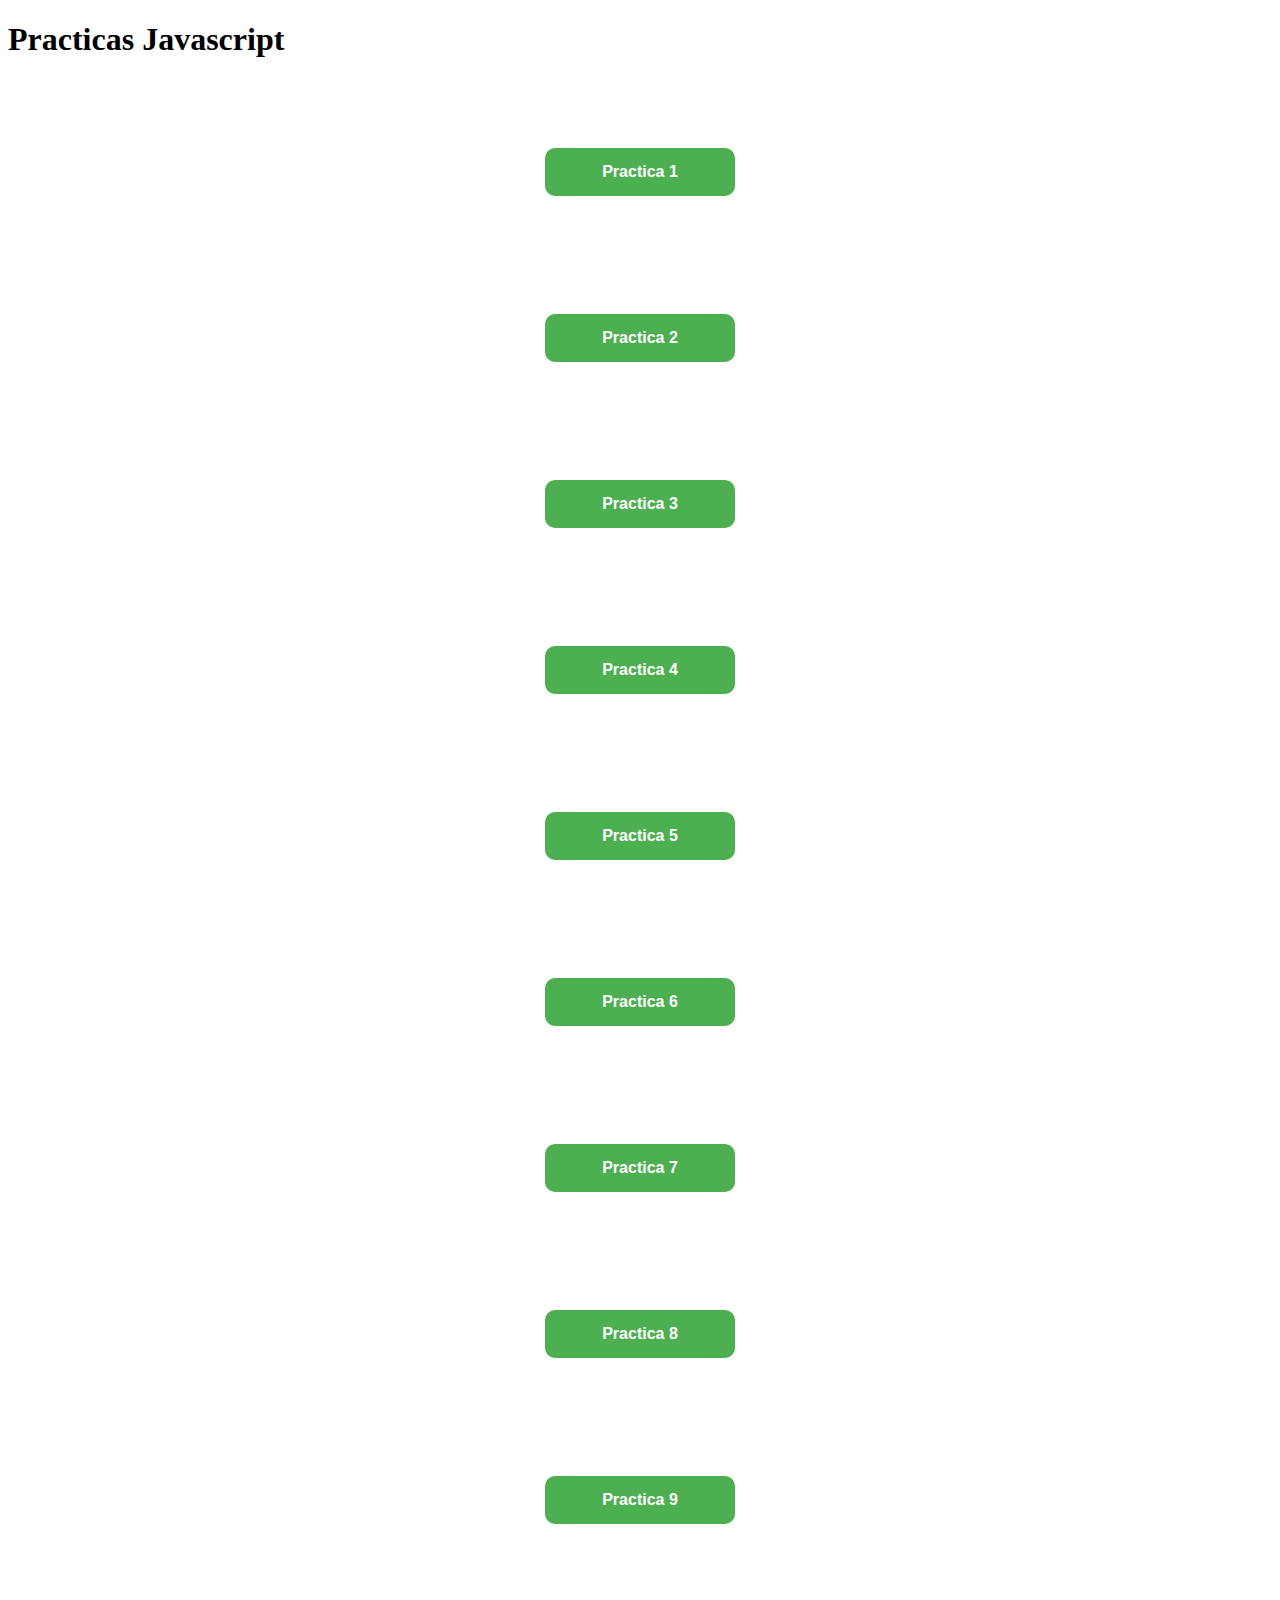
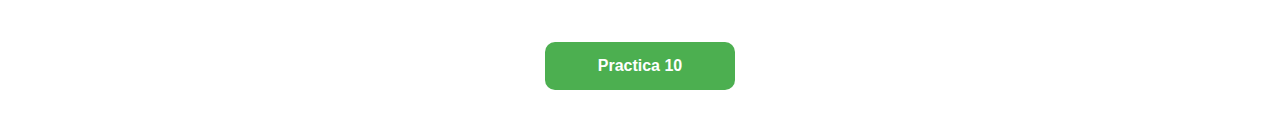
<file: index.html>
<!DOCTYPE html>
<html lang="en">
<head>
    <meta charset="UTF-8">
    <meta name="viewport" content="width=device-width, initial-scale=1.0">
    <title>Index</title>
    <link rel="stylesheet" href="estilos_index.css">
</head>
<body>
    <h1>Practicas Javascript</h1>
    <br>
    <a href="practica1.html" target="_blank">Practica 1</a>
    <br>
    <a href="practica2.html" target="_blank">Practica 2</a>
    <br>
    <a href="practica3.html" target="_blank">Practica 3</a>
    <br>
    <a href="practica4.html" target="_blank">Practica 4</a>
    <br>
    <a href="practica5.html" target="_blank">Practica 5</a>
    <br>
    <a href="practica6.html" target="_blank">Practica 6</a>
    <br>
    <a href="practica7.html" target="_blank">Practica 7</a>
    <br>
    <a href="practica8.html" target="_blank">Practica 8</a>
    <br>
    <a href="practica9.html" target="_blank">Practica 9</a>
    <br>
    <a href="practica10.html" target="_blank">Practica 10</a>
    
</body>
</html>
</file>
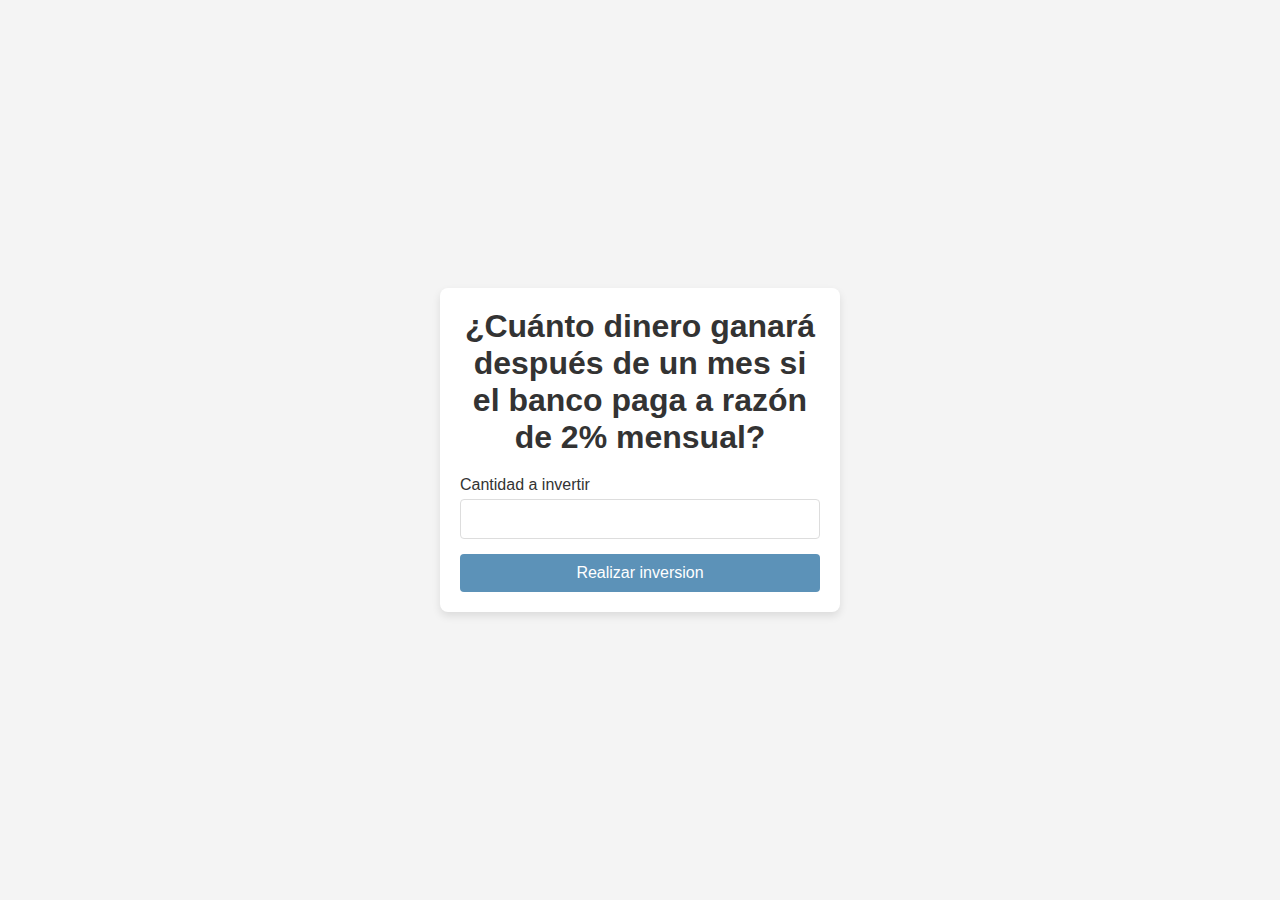
<file: practica1.html>
<!DOCTYPE html>
<html lang="en">
<head>
    <meta charset="UTF-8">
    <meta name="viewport" content="width=device-width, initial-scale=1.0">
    <title>Primer practica</title>
    <link rel="stylesheet" href="estilos_practica1.css">
</head>
<body>
    <div class="container">
        <h1>¿Cuánto dinero ganará después de un mes si el banco paga a razón de 2% mensual?</h1>
        <form id="porcentajeform">
            <label for="valor">Cantidad a invertir </label>
            <input id="valor">
            <button type="button" onclick="calcular()">Realizar inversion</button>
        </form>
        </div>
        <script src="invertir1.js"></script>
</body>
</html>
</file>
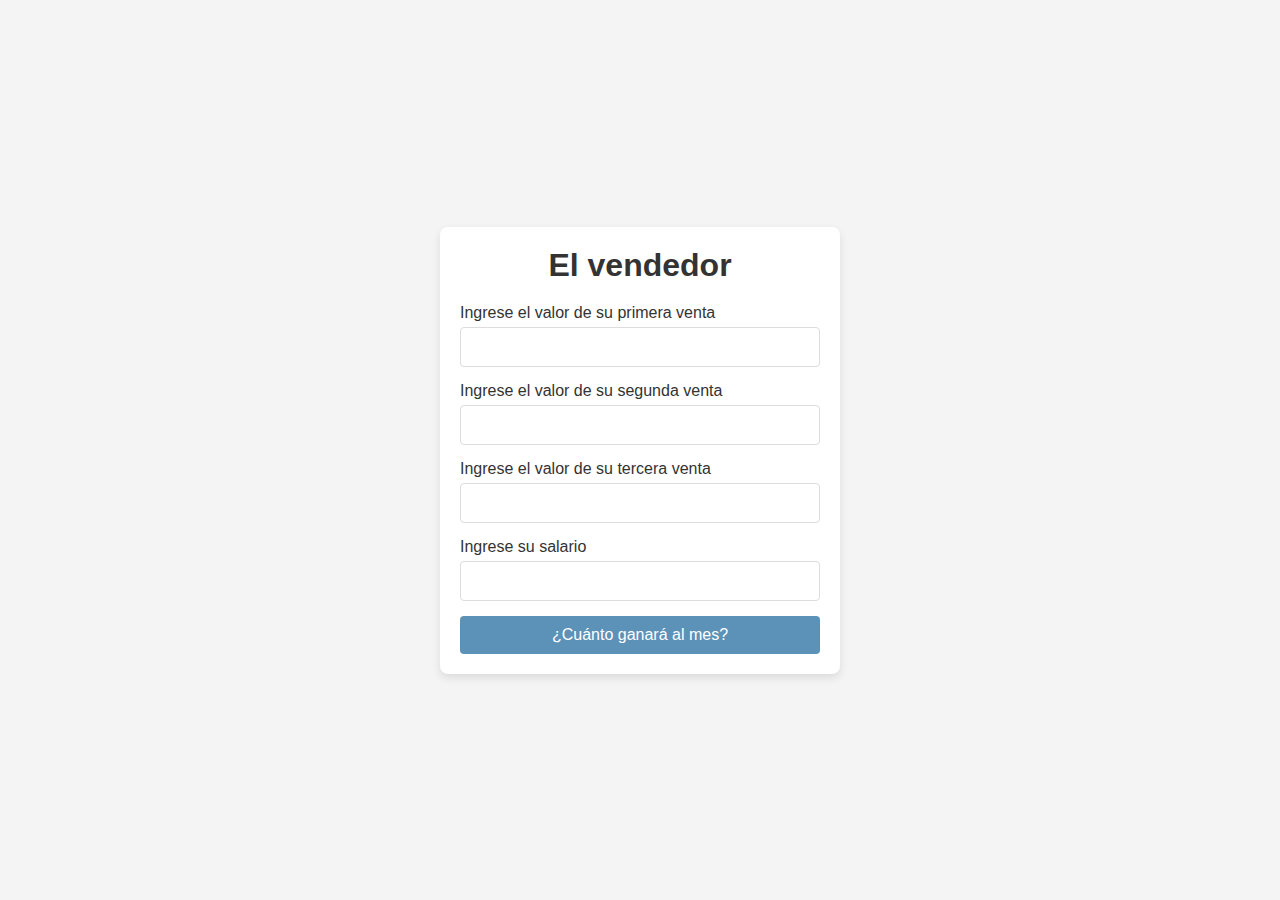
<file: practica2.html>
<!DOCTYPE html>
<html lang="en">
<head>
    <meta charset="UTF-8">
    <meta name="viewport" content="width=device-width, initial-scale=1.0">
    <title>El vendedor</title>
    <link rel="stylesheet" href="estilos_practica2.css">
</head>
<body>
    <div class="container">
        <h1>El vendedor</h1>
        <form id="vendedorform">
            <label for="venta1">Ingrese el valor de su primera venta</label>
            <input id="venta1">
            <label for="venta2">Ingrese el valor de su segunda venta</label>
            <input id="venta2">
            <label for="venta3">Ingrese el valor de su tercera venta</label>
            <input id="venta3">
            <label for="salario">Ingrese su salario</label>
            <input id="salario">
            <button type="button" onclick="extra()">¿Cuánto ganará al mes?</button>
        </form>
    </div>
    <script src="extra.js"></script>   
</body>
</html>
</file>
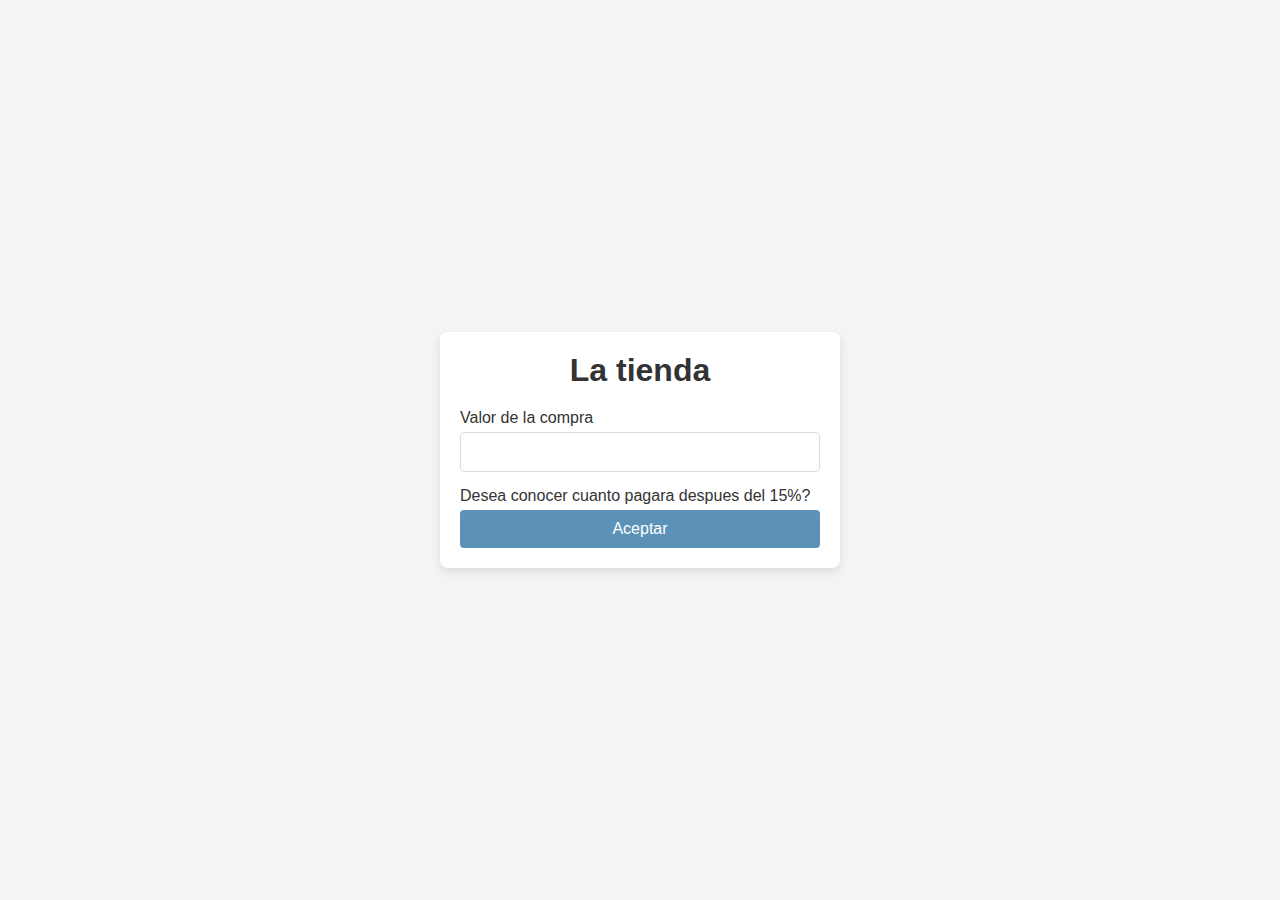
<file: practica3.html>
<!DOCTYPE html>
<html lang="en">
<head>
    <meta charset="UTF-8">
    <meta name="viewport" content="width=device-width, initial-scale=1.0">
    <title>La tienda</title>
    <link rel="stylesheet" href="estilos_practica3.css">
</head>
<body>
    <div class="container">
        <h1>La tienda</h1>
        <form id="tiendaform">
            <label for="ValorCompra">Valor de la compra</label>
            <input id="ValorCompra">
            <label>Desea conocer cuanto pagara despues del 15%?</label>
            <button type="button" onclick="porciento()">Aceptar</button>
        </form>
    </div>
    <script src="porciento.js"></script>
</body>
</html>
</file>
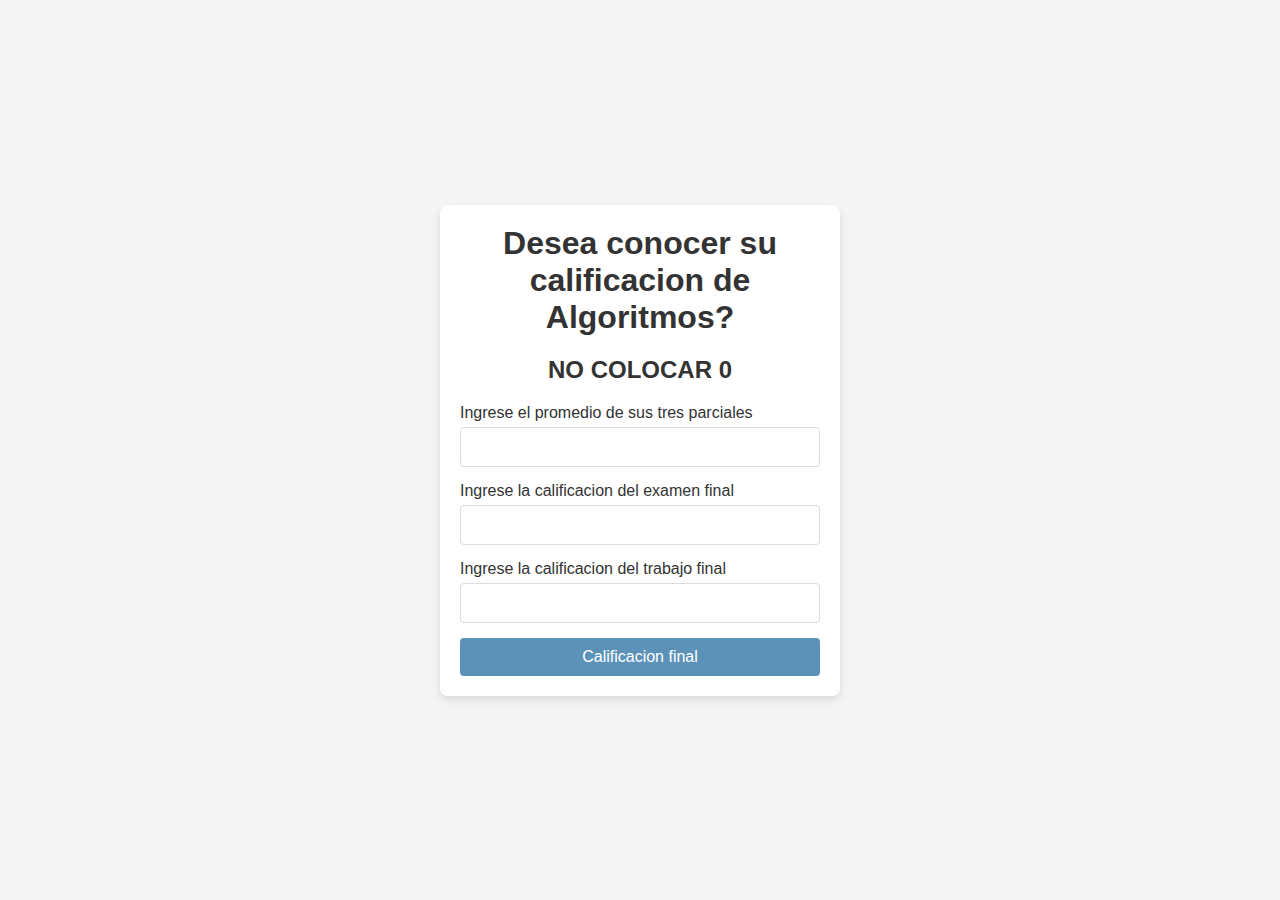
<file: practica4.html>
<!DOCTYPE html>
<html lang="en">
<head>
    <meta charset="UTF-8">
    <meta name="viewport" content="width=device-width, initial-scale=1.0">
    <title>Calificacion Algoritmos</title>
    <link rel="stylesheet" href="estilos_practica4.css">
</head>
<body>
    <div class="container">
        <h1>Desea conocer su calificacion de Algoritmos?</h1>
        <h2>NO COLOCAR 0</h2>
        <form id="Algoritmosform">
            <label for="promedio">Ingrese el promedio de sus tres parciales</label>
            <input id="promedio">
            <label for="examen">Ingrese la calificacion del examen final</label>
            <input id="examen">
            <label for="trabajo">Ingrese la calificacion del trabajo final</label>
            <input id="trabajo">
            <button type="button" onclick="Algoritmos()">Calificacion final</button>
        </form>
    </div>
    <script src="Algoritmos.js"></script>
</body>
</html>
</file>
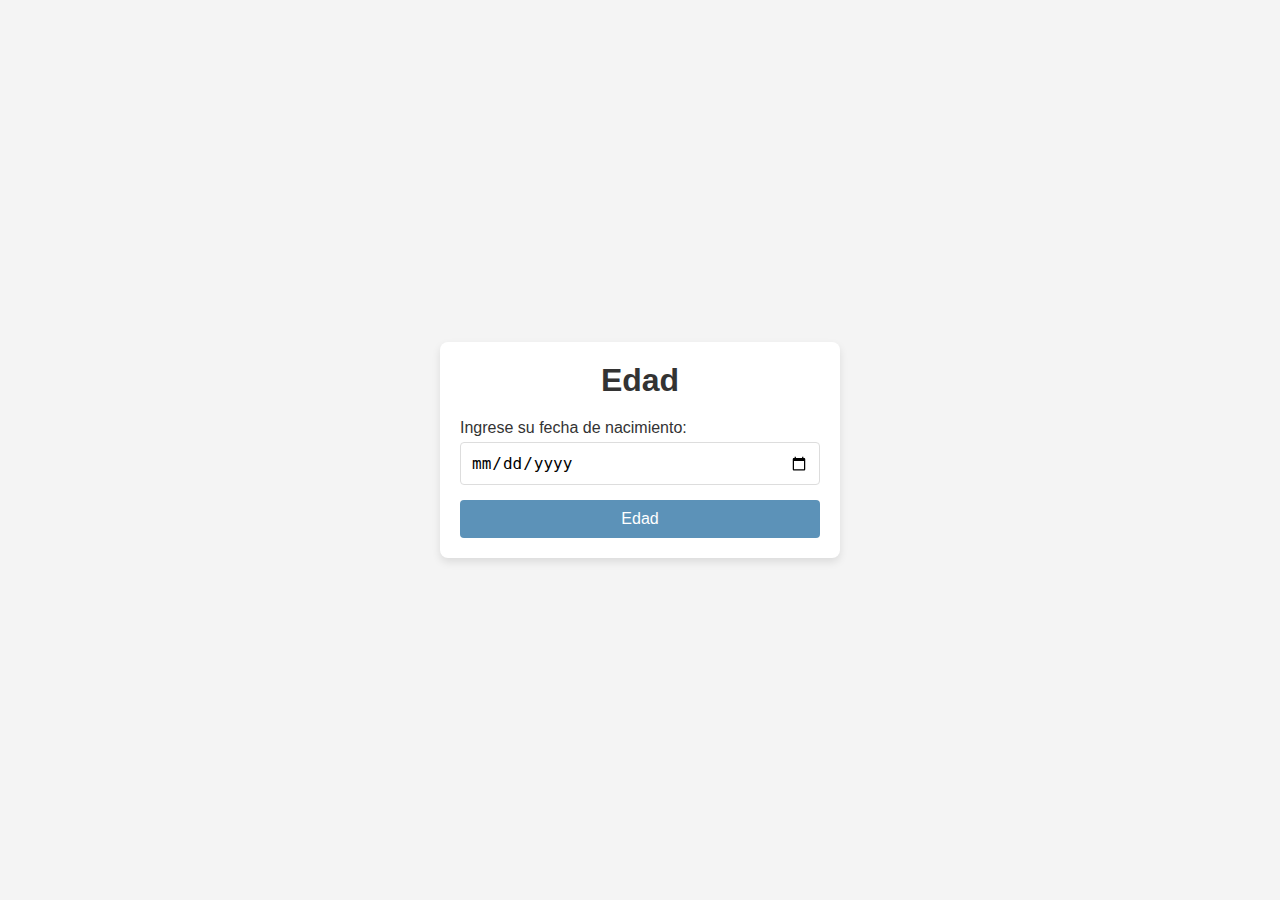
<file: practica5.html>
<!DOCTYPE html>
<html lang="en">
<head>
    <meta charset="UTF-8">
    <meta name="viewport" content="width=device-width, initial-scale=1.0">
    <title>Edad</title>
    <link rel="stylesheet" href="estilos_practica5.css">
</head>
<body>
    <div class="container">
        <h1>Edad</h1>
        <form id="edadForm">
            <label for="fechaNacimiento">Ingrese su fecha de nacimiento:</label>
            <input type="date" id="fechaNacimiento" required>
            <button type="button" onclick="CalcularEdad()">Edad</button>
        </form>
    </div>
    <script src="CalcularEdad.js"></script>
</body>
</html>
</file>
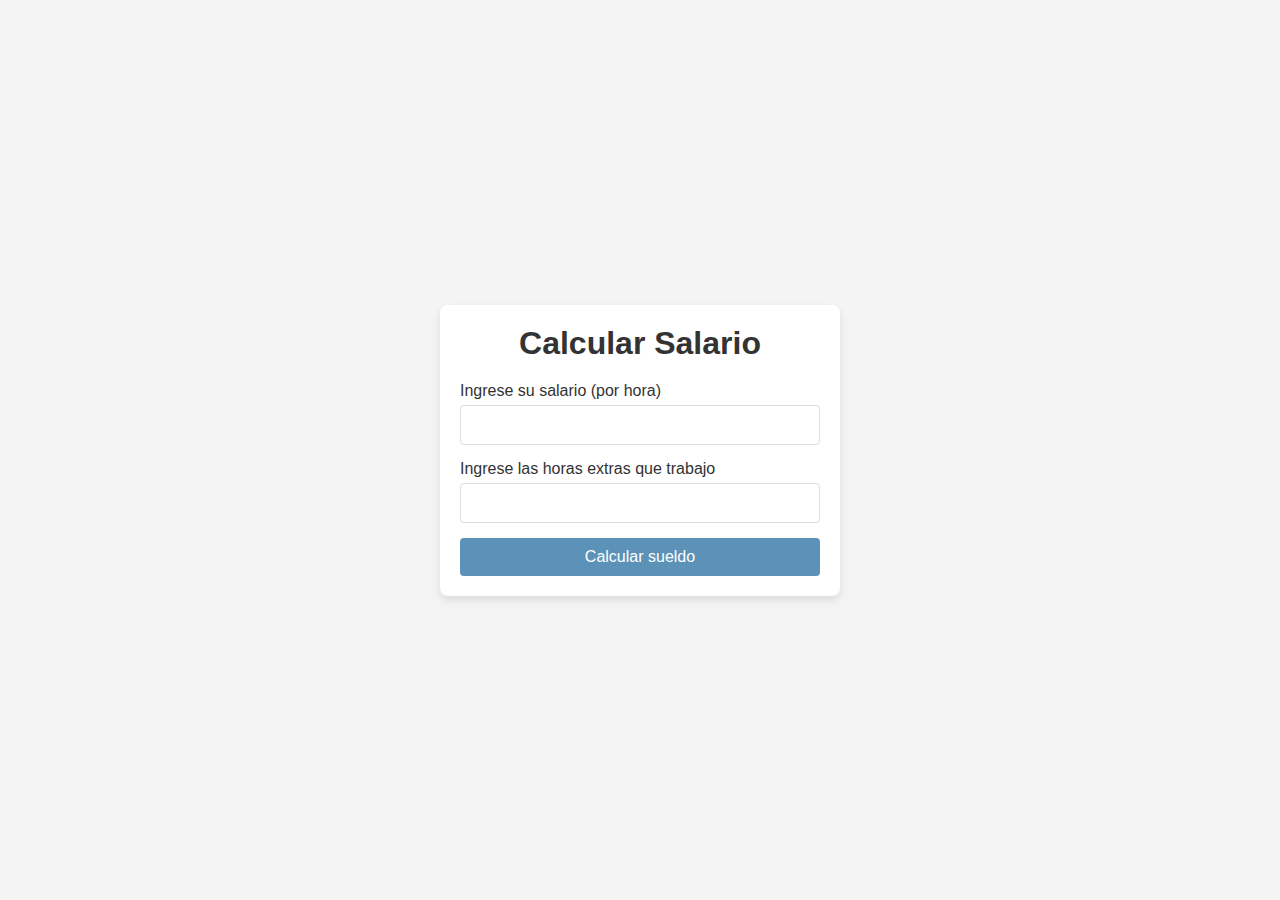
<file: practica7.html>
<!DOCTYPE html>
<html lang="en">
<head>
    <meta charset="UTF-8">
    <meta name="viewport" content="width=device-width, initial-scale=1.0">
    <title>Trabajador</title>
    <link rel="stylesheet" href="estilos_practica7.css">
</head>
<body>
    <div class="container">
        <h1>Calcular Salario</h1>
        <form id="porcentajeform">
            <label for="SalarioHora">Ingrese su salario (por hora) </label>
            <input id="SalarioHora">
            <label for="HorasExtras">Ingrese las horas extras que trabajo </label>
            <input id="HorasExtras">
            <button type="button" onclick="horas()">Calcular sueldo</button>
        </form>
        </div>
        <script src="Horas.js"></script>
</body>
</html>
</file>
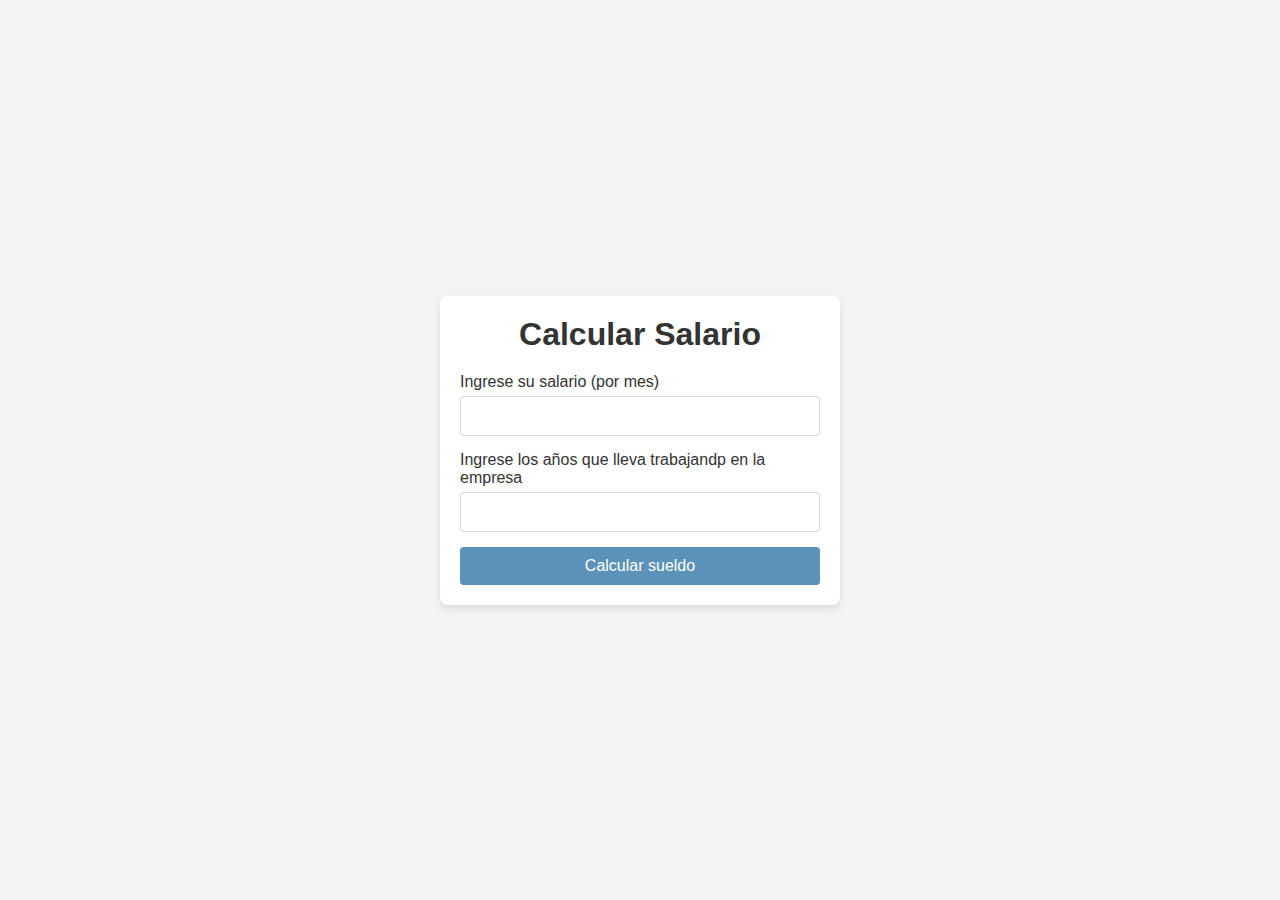
<file: practica8.html>
<!DOCTYPE html>
<html lang="en">
<head>
    <meta charset="UTF-8">
    <meta name="viewport" content="width=device-width, initial-scale=1.0">
    <title>Utilidad</title>
    <link rel="stylesheet" href="estilos_practica8.css">
</head>
<body>
    <div class="container">
        <h1>Calcular Salario</h1>
        <form id="Utilidadform">
            <label for="SalarioMes">Ingrese su salario (por mes) </label>
            <input id="SalarioMes">
            <label for="anos">Ingrese los años que lleva trabajandp en la empresa </label>
            <input id="anos">
            <button type="button" onclick="Tiempo()">Calcular sueldo</button>
        </form>
        </div>
        <script src="Tiempo.js"></script>
</body>
</html>
</file>
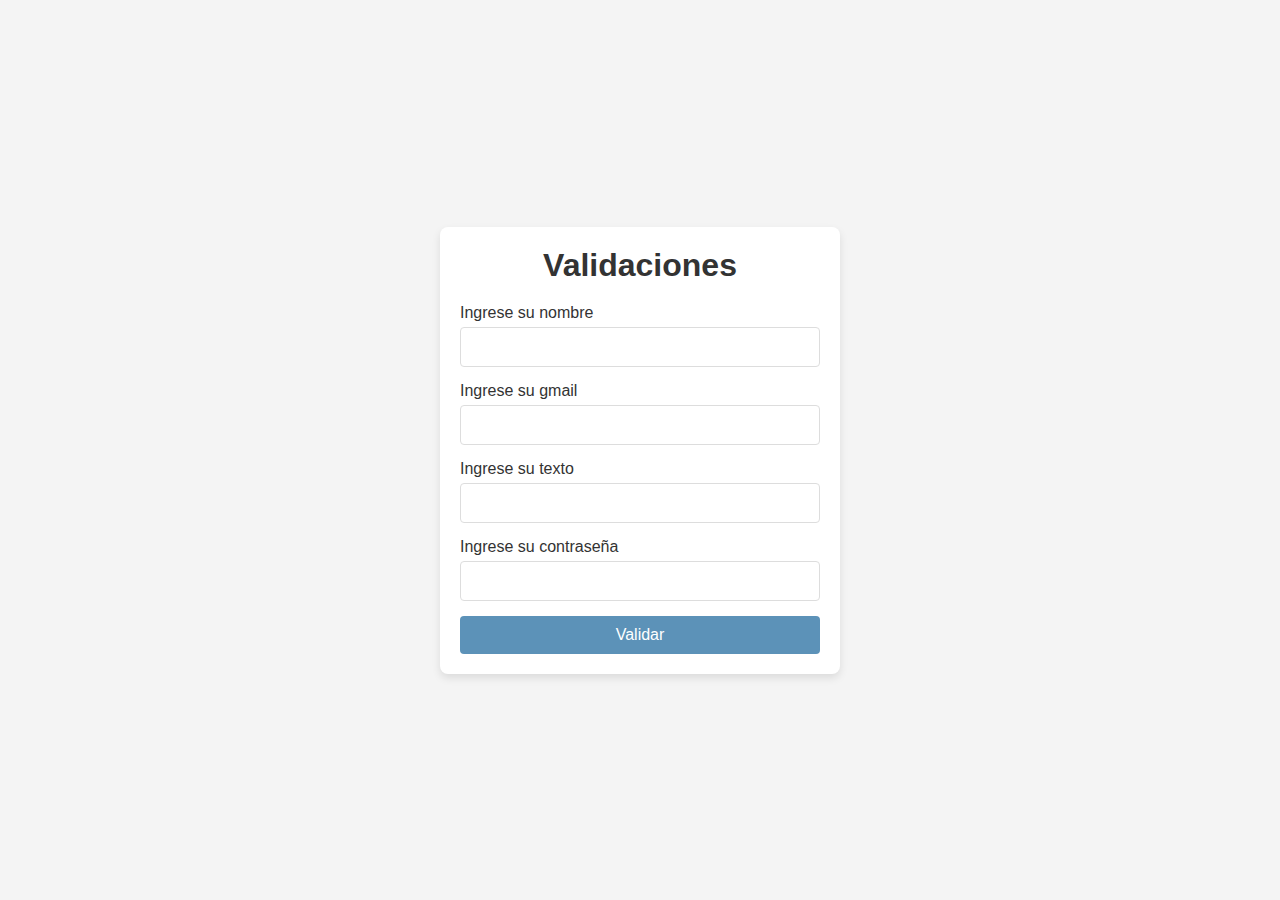
<file: practica9.html>
<!DOCTYPE html>
<html lang="en">
<head>
    <meta charset="UTF-8">
    <meta name="viewport" content="width=device-width, initial-scale=1.0">
    <title>Validaciones</title>
    <link rel="stylesheet" href="estilos_practica3.css">
</head>
<body>
    <div class="container">
        <h1>Validaciones</h1>
        <form id="validarform">
            <label for="Nombre">Ingrese su nombre</label>
            <input id="Nombre">
            <label for="gmail">Ingrese su gmail</label>
            <input id="gmail">
            <label for="texto">Ingrese su texto</label>
            <input id="texto">
            <label for="contraseña">Ingrese su contraseña</label>
            <input id="contraseña">
            <button type="button" onclick="validacion()">Validar</button>
        </form>
    </div>
    <script src="Validacion.js"></script>
</body>
</html>
</file>
<file: estilos_index.css>
a {
    display: block;
    width: 150px;
    font-family: Verdana, Geneva, Tahoma, sans-serif;
    font-weight: 700;
    border-radius: 10px;
    margin: 50px auto; 
    padding: 15px 20px;
    background-color: #4CAF50; 
    color: white; 
    text-align: center;
    text-decoration: none;
}

a:hover {
    background-color: #388E3C; 
}
</file>
<file: estilos_practica1.css>
* {
    margin: 0;
    padding: 0;
    box-sizing: border-box;
  }
  
  body {
    font-family: Arial, sans-serif;
    background-color: #f4f4f4;
    display: flex;
    justify-content: center;
    align-items: center;
    height: 100vh;
  }
  
  .container {
    background-color: white;
    padding: 20px;
    border-radius: 8px;
    box-shadow: 0 4px 8px rgba(0, 0, 0, 0.1);
    max-width: 400px;
    width: 100%;
  }
  
  h1 {
    text-align: center;
    color: #333;
    margin-bottom: 20px;
  }
  
  form {
    display: flex;
    flex-direction: column;
  }
  
  label {
    margin-bottom: 5px;
    color: #333;
  }
  
  input {
    padding: 10px;
    margin-bottom: 15px;
    border: 1px solid #ddd;
    border-radius: 4px;
    font-size: 16px;
  }
  
  button {
    padding: 10px;
    background-color: #5c92b8;
    color: white;
    border: none;
    border-radius: 4px;
    font-size: 16px;
    cursor: pointer;
  }
  
  button:hover {
    background-color: #262274;
  }
</file>
<file: estilos_practica2.css>
* {
    margin: 0;
    padding: 0;
    box-sizing: border-box;
}

body {
    font-family: Arial, sans-serif;
    background-color: #f4f4f4;
    display: flex;
    justify-content: center;
    align-items: center;
    height: 100vh;
}

.container {
    background-color: white;
    padding: 20px;
    border-radius: 8px;
    box-shadow: 0 4px 8px rgba(0, 0, 0, 0.1);
    max-width: 400px;
    width: 100%;
}

h1 {
    text-align: center;
    color: #333;
    margin-bottom: 20px;
}

form {
    display: flex;
    flex-direction: column;
}

label {
    margin-bottom: 5px;
    color: #333;
}

input {
    padding: 10px;
    margin-bottom: 15px;
    border: 1px solid #ddd;
    border-radius: 4px;
    font-size: 16px;
}

button {
    padding: 10px;
    background-color: #5c92b8;
    color: white;
    border: none;
    border-radius: 4px;
    font-size: 16px;
    cursor: pointer;
}

button:hover {
    background-color: #262274;
}
</file>
<file: estilos_practica3.css>
* {
    margin: 0;
    padding: 0;
    box-sizing: border-box;
  }
  
  body {
    font-family: Arial, sans-serif;
    background-color: #f4f4f4;
    display: flex;
    justify-content: center;
    align-items: center;
    height: 100vh;
  }
  
  .container {
    background-color: white;
    padding: 20px;
    border-radius: 8px;
    box-shadow: 0 4px 8px rgba(0, 0, 0, 0.1);
    max-width: 400px;
    width: 100%;
  }
  
  h1 {
    text-align: center;
    color: #333;
    margin-bottom: 20px;
  }
  
  form {
    display: flex;
    flex-direction: column;
  }
  
  label {
    margin-bottom: 5px;
    color: #333;
  }
  
  input {
    padding: 10px;
    margin-bottom: 15px;
    border: 1px solid #ddd;
    border-radius: 4px;
    font-size: 16px;
  }
  
  button {
    padding: 10px;
    background-color: #5c92b8;
    color: white;
    border: none;
    border-radius: 4px;
    font-size: 16px;
    cursor: pointer;
  }
  
  button:hover {
    background-color: #262274;
  }
</file>
<file: estilos_practica4.css>
* {
    margin: 0;
    padding: 0;
    box-sizing: border-box;
  }
  
  body {
    font-family: Arial, sans-serif;
    background-color: #f4f4f4;
    display: flex;
    justify-content: center;
    align-items: center;
    height: 100vh;
  }
  
  .container {
    background-color: white;
    padding: 20px;
    border-radius: 8px;
    box-shadow: 0 4px 8px rgba(0, 0, 0, 0.1);
    max-width: 400px;
    width: 100%;
  }
  
  h1 {
    text-align: center;
    color: #333;
    margin-bottom: 20px;
  }

  h2 {
    text-align: center;
    color: #333;
    margin-bottom: 20px;
  }
  
  form {
    display: flex;
    flex-direction: column;
  }
  
  label {
    margin-bottom: 5px;
    color: #333;
  }
  
  input {
    padding: 10px;
    margin-bottom: 15px;
    border: 1px solid #ddd;
    border-radius: 4px;
    font-size: 16px;
  }
  
  button {
    padding: 10px;
    background-color: #5c92b8;
    color: white;
    border: none;
    border-radius: 4px;
    font-size: 16px;
    cursor: pointer;
  }
  
  button:hover {
    background-color: #262274;
  }
</file>
<file: estilos_practica5.css>
* {
    margin: 0;
    padding: 0;
    box-sizing: border-box;
  }
  
  body {
    font-family: Arial, sans-serif;
    background-color: #f4f4f4;
    display: flex;
    justify-content: center;
    align-items: center;
    height: 100vh;
  }
  
  .container {
    background-color: white;
    padding: 20px;
    border-radius: 8px;
    box-shadow: 0 4px 8px rgba(0, 0, 0, 0.1);
    max-width: 400px;
    width: 100%;
  }
  
  h1 {
    text-align: center;
    color: #333;
    margin-bottom: 20px;
  }

  h2 {
    text-align: center;
    color: #333;
    margin-bottom: 20px;
  }
  
  form {
    display: flex;
    flex-direction: column;
  }
  
  label {
    margin-bottom: 5px;
    color: #333;
  }
  
  input {
    padding: 10px;
    margin-bottom: 15px;
    border: 1px solid #ddd;
    border-radius: 4px;
    font-size: 16px;
  }
  
  button {
    padding: 10px;
    background-color: #5c92b8;
    color: white;
    border: none;
    border-radius: 4px;
    font-size: 16px;
    cursor: pointer;
  }
  
  button:hover {
    background-color: #262274;
  }
</file>
<file: estilos_practica7.css>
* {
    margin: 0;
    padding: 0;
    box-sizing: border-box;
  }
  
  body {
    font-family: Arial, sans-serif;
    background-color: #f4f4f4;
    display: flex;
    justify-content: center;
    align-items: center;
    height: 100vh;
  }
  
  .container {
    background-color: white;
    padding: 20px;
    border-radius: 8px;
    box-shadow: 0 4px 8px rgba(0, 0, 0, 0.1);
    max-width: 400px;
    width: 100%;
  }
  
  h1 {
    text-align: center;
    color: #333;
    margin-bottom: 20px;
  }
  
  form {
    display: flex;
    flex-direction: column;
  }
  
  label {
    margin-bottom: 5px;
    color: #333;
  }
  
  input {
    padding: 10px;
    margin-bottom: 15px;
    border: 1px solid #ddd;
    border-radius: 4px;
    font-size: 16px;
  }
  
  button {
    padding: 10px;
    background-color: #5c92b8;
    color: white;
    border: none;
    border-radius: 4px;
    font-size: 16px;
    cursor: pointer;
  }
  
  button:hover {
    background-color: #262274;
  }
</file>
<file: estilos_practica8.css>
* {
    margin: 0;
    padding: 0;
    box-sizing: border-box;
  }
  
  body {
    font-family: Arial, sans-serif;
    background-color: #f4f4f4;
    display: flex;
    justify-content: center;
    align-items: center;
    height: 100vh;
  }
  
  .container {
    background-color: white;
    padding: 20px;
    border-radius: 8px;
    box-shadow: 0 4px 8px rgba(0, 0, 0, 0.1);
    max-width: 400px;
    width: 100%;
  }
  
  h1 {
    text-align: center;
    color: #333;
    margin-bottom: 20px;
  }
  
  form {
    display: flex;
    flex-direction: column;
  }
  
  label {
    margin-bottom: 5px;
    color: #333;
  }
  
  input {
    padding: 10px;
    margin-bottom: 15px;
    border: 1px solid #ddd;
    border-radius: 4px;
    font-size: 16px;
  }
  
  button {
    padding: 10px;
    background-color: #5c92b8;
    color: white;
    border: none;
    border-radius: 4px;
    font-size: 16px;
    cursor: pointer;
  }
  
  button:hover {
    background-color: #262274;
  }
</file>
